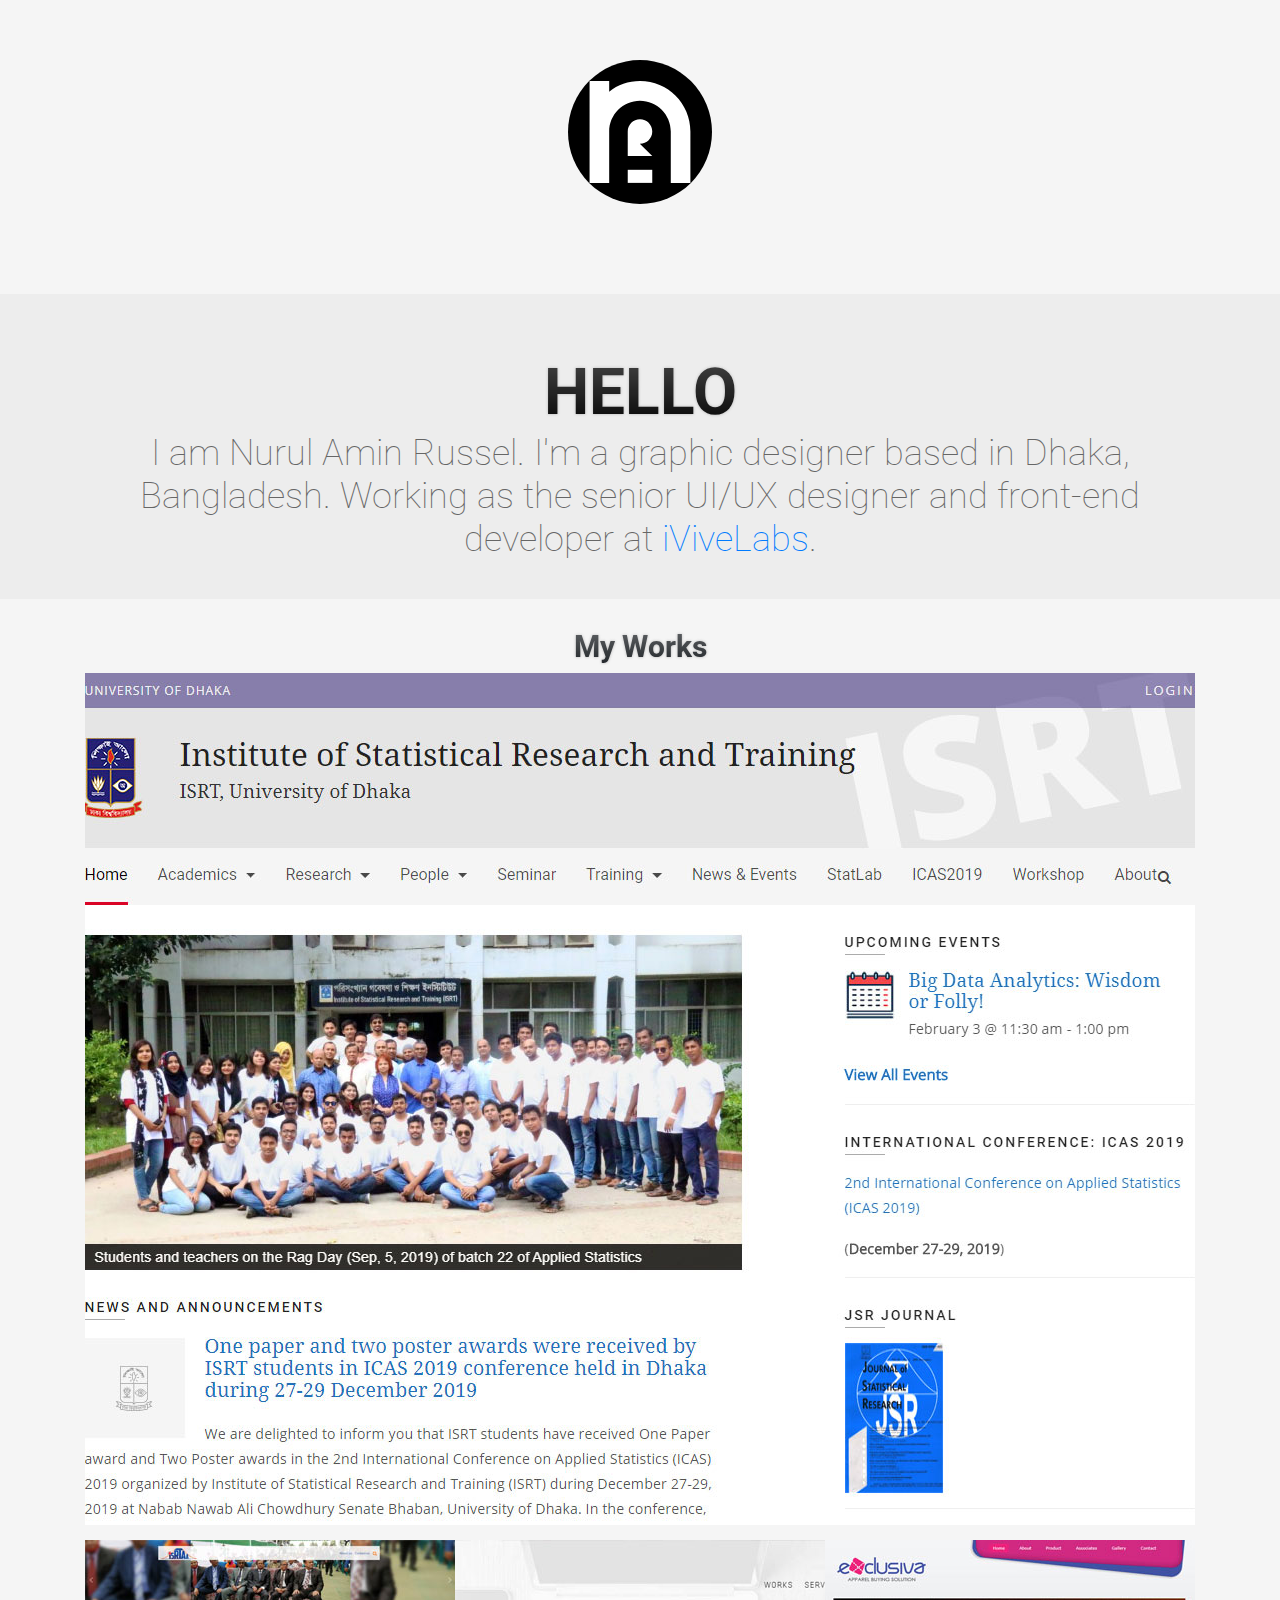
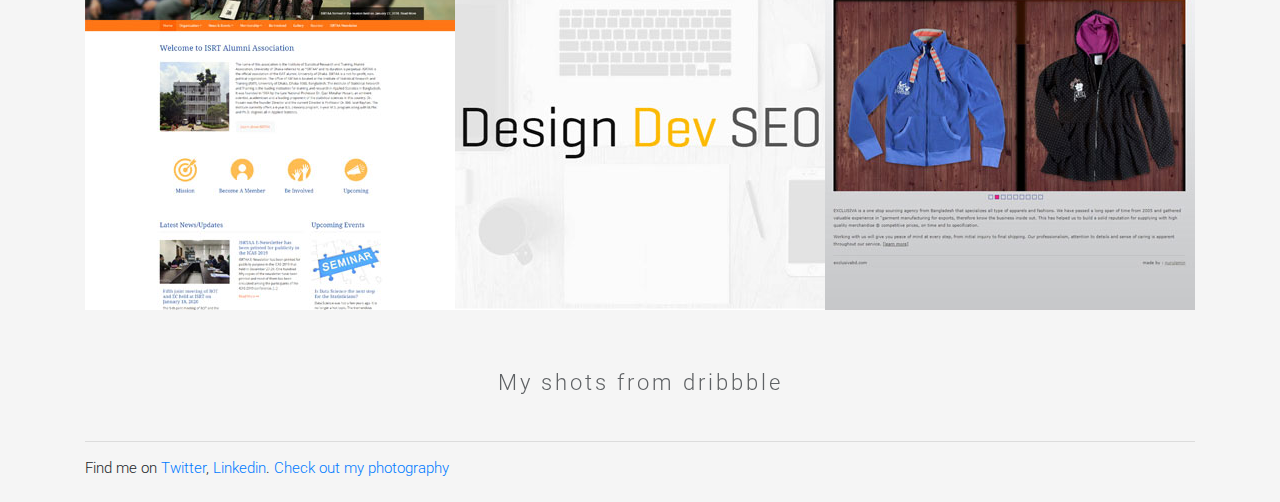
<file: index.html>
<!DOCTYPE html>
<html lang="en">
<head>
<meta http-equiv="Content-Type" content="text/html; charset=UTF-8">
  <meta name="viewport" content="width=device-width, initial-scale=1, shrink-to-fit=no">
  <meta name="description" content="personal site of nurul amin russel">
  <meta name="author" content="nurul amin russel">
  <meta name="generator" content="">
<title>nurul amin russel - graphic designer, UI/UX designer and front-end developer</title>
<link rel="apple-touch-icon" sizes="57x57" href="./apple-icon-57x57.png">
<link rel="apple-touch-icon" sizes="60x60" href="./apple-icon-60x60.png">
<link rel="apple-touch-icon" sizes="72x72" href="/apple-icon-72x72.png">
<link rel="apple-touch-icon" sizes="76x76" href="./apple-icon-76x76.png">
<link rel="apple-touch-icon" sizes="114x114" href="./apple-icon-114x114.png">
<link rel="apple-touch-icon" sizes="120x120" href="./apple-icon-120x120.png">
<link rel="apple-touch-icon" sizes="144x144" href="./apple-icon-144x144.png">
<link rel="apple-touch-icon" sizes="152x152" href="./apple-icon-152x152.png">
<link rel="apple-touch-icon" sizes="180x180" href="./apple-icon-180x180.png">
<link rel="icon" type="image/png" sizes="192x192"  href="./android-icon-192x192.png">
<link rel="icon" type="image/png" sizes="32x32" href="./favicon-32x32.png">
<link rel="icon" type="image/png" sizes="96x96" href="./favicon-96x96.png">
<link rel="icon" type="image/png" sizes="16x16" href="./favicon-16x16.png">
<link rel="manifest" href="./manifest.json">
<meta name="msapplication-TileColor" content="#ffffff">
<meta name="msapplication-TileImage" content="./ms-icon-144x144.png">
<meta name="theme-color" content="#ffffff">
<meta name="p:domain_verify" content="eae62ee89b7c87d7efe68fb19bda8652"/>
<meta name="google-site-verification" content="On8_1Zb-hyJT4YUJSmXuovdHAGmWwjLdj0XMimPYsdg" />

<link href="https://stackpath.bootstrapcdn.com/bootstrap/4.4.1/css/bootstrap.min.css" rel="stylesheet" integrity="sha384-Vkoo8x4CGsO3+Hhxv8T/Q5PaXtkKtu6ug5TOeNV6gBiFeWPGFN9MuhOf23Q9Ifjh" crossorigin="anonymous">

<link rel="stylesheet" type="text/css" href="css/custom.css">

</head>
<body>
  
  <div class="text-center" style="padding: 60px 0 90px"><a href="./"><img src="logo-nurulaminrussel.svg" width="144" alt="nurul amin russel"></a></div>
	
<div style="padding:30px; margin-bottom:30px; min-height: 300px; background: #ededed; color: #666; text-align: center;">
<div class="container">
  <h3 style="font-size: 64px; margin: 30px 0 0; color: #000 !important;   line-height: 78px;     text-shadow: 0 0 3px #aaa;      -webkit-mask-image:-webkit-gradient(linear, left top,left bottom,from(rgba(0,0,0,.70)),to(rgba(0,0,0,1))); font-weight: 700">HELLO</h3>
<h2 class="text-center" style="font-size:2.4rem; margin-top: 0">I am Nurul Amin Russel. I'm a graphic designer based in Dhaka, Bangladesh. Working as the senior UI/UX designer and front-end developer at <a href="https://www.ivivelabs.com/" target="_blank" style="text-decoration: none;">iViveLabs</a>.</h2></div></div>
<div class="container">
<section id="portfolio">
  <h2 class="text-center" style="text-shadow: 0 0 3px #aaa;      -webkit-mask-image:-webkit-gradient(linear, left top,left bottom,from(rgba(0,0,0,.70)),to(rgba(0,0,0,1))); font-weight: 700">My Works</h2>
  <div class="text-center mb-3">
   <a href="works/isrt-web.html"> <img src="imgs/isrt01.jpg" class="img-fluid" alt="isrt website"> </a>
  </div>
  <div>
   <a href="works/isrtalumni-web.html"><img src="imgs/isrtalumni-thumb.jpg" alt="isrtalumni-thumb"></a><a href="works/ivivelabs-web.html"><img src="imgs/ivivelabs-thumb.jpg" alt="ivivalbs-thumb"></a><a href="works/exclusiva-web.html"><img src="imgs/exclusiva-thumb.jpg" alt="exclusiva-thumb"></a>
  </div>
</section>
<h3 class="text-center" style="margin-top: 60px; font-size: 22px; letter-spacing: 3px; opacity: .7">My shots from dribbble</h3>
<div id="shots"></div>

</div>

<div class="container">
  <div class="pt-4 pb-4"> <hr>
Find me on <a href="https://twitter.com/nurulamin">Twitter</a>,  <a href="https://www.linkedin.com/in/nurulamin/">Linkedin</a>. <a href="photography.html">Check out my photography</a>
</div>
</div>

<script
  src="https://code.jquery.com/jquery-3.4.1.min.js"
  integrity="sha256-CSXorXvZcTkaix6Yvo6HppcZGetbYMGWSFlBw8HfCJo="
  crossorigin="anonymous"></script>
<script>
  // Set the Access Token
var accessToken = '63a4257ae12d23d30e4d7fe77e01bb65439ea2c999eec6b488be34fe12455edd';

// Call Dribble v2 API
$.ajax({
    url: 'https://api.dribbble.com/v2/user/shots?per_page=9&access_token='+accessToken,
    dataType: 'json',
    type: 'GET',
    success: function(data) {  
      if (data.length > 0) { 
        $.each(data.reverse(), function(i, val) {                
          $('#shots').prepend(
            '<a class="shot" target="_blank" href="'+ val.html_url +'" title="' + val.title + '"><div class="title">' + val.title + '</div><img src="'+ val.images.normal +'"/></a>'
            )
        })
      }
      else {
        $('#shots').append('<p>No shots yet!</p>');
      }
    }
});


// API Variables

//Image width 800x600 (Animated)
  // val.images.hidpi 
//Image width 400x300
  // val.images.normal
//Image width 200x150
  // val.images.teaser
//Title
  // val.title
//Description
  // val.description
//URL
  // val.html_url
</script>
  <!-- Global site tag (gtag.js) - Google Analytics -->
<script async src="https://www.googletagmanager.com/gtag/js?id=UA-155013425-1"></script>
<script>
  window.dataLayer = window.dataLayer || [];
  function gtag(){dataLayer.push(arguments);}
  gtag('js', new Date());

  gtag('config', 'UA-155013425-1');
</script>

</body>
</html>
</file>
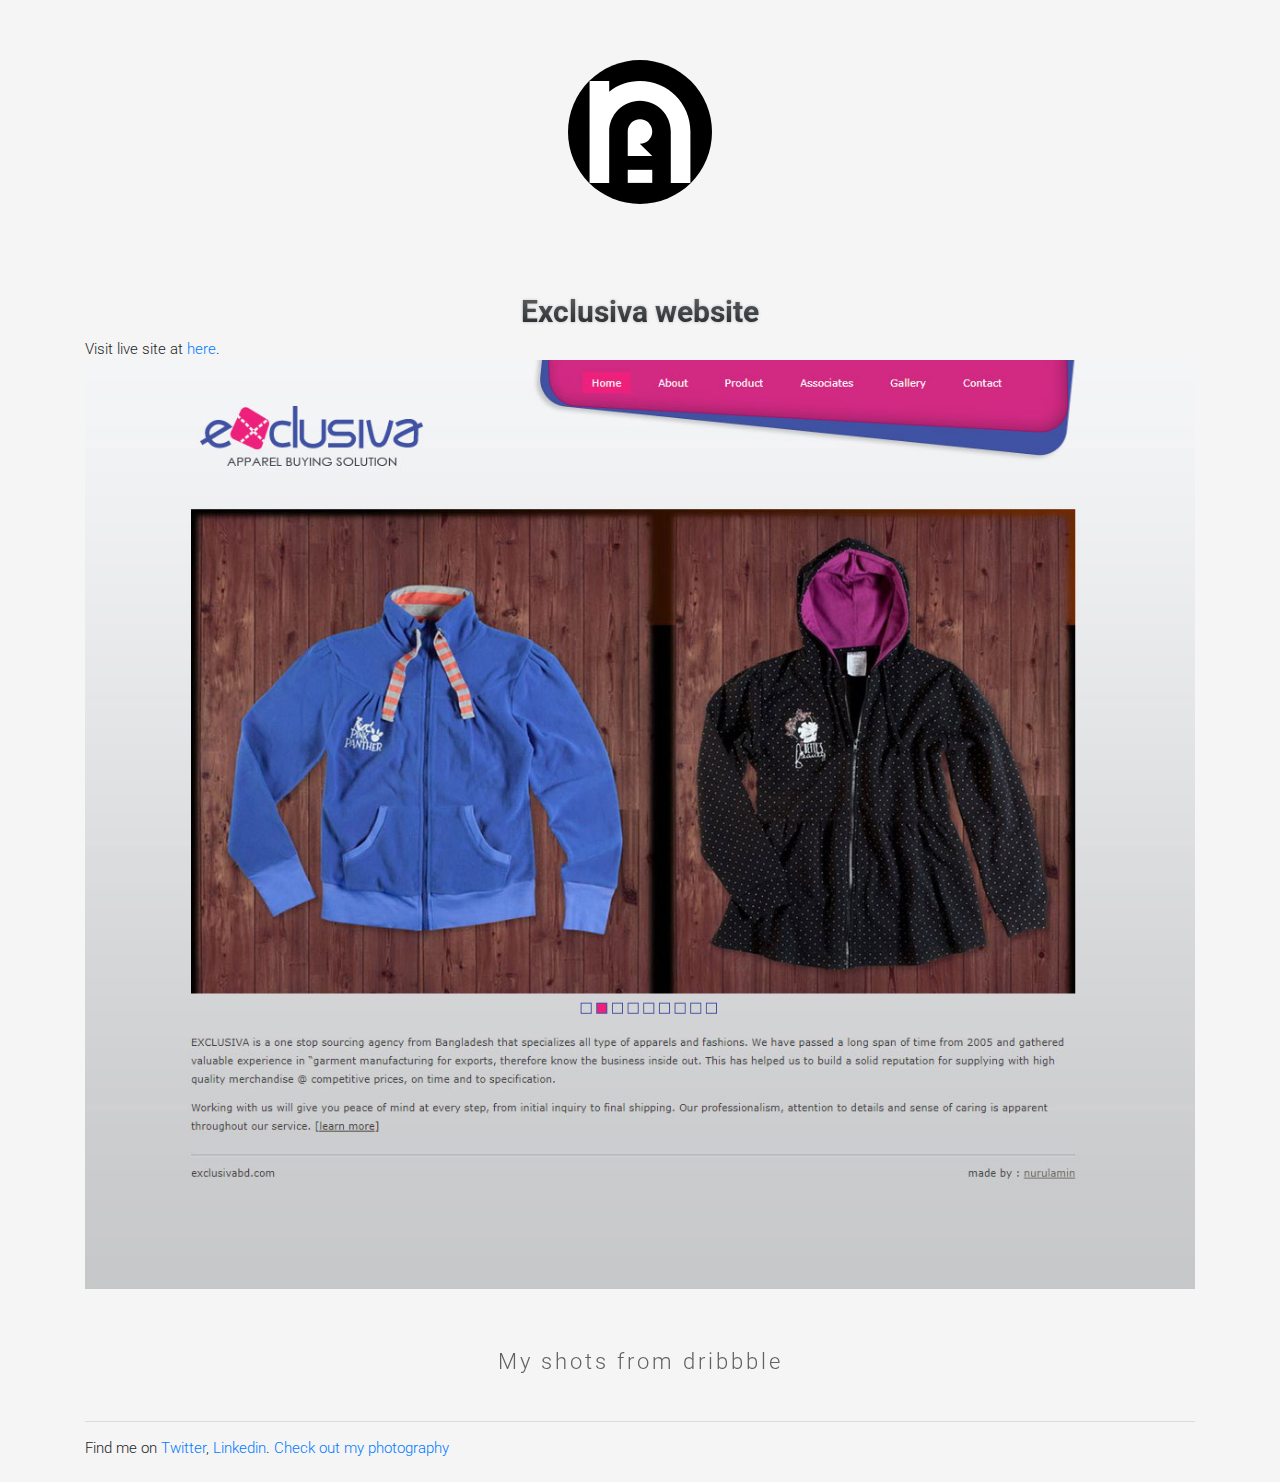
<file: works/exclusiva-web.html>
<!DOCTYPE html>
<html>
<head>
<title>nurul amin russel - graphic designer, UI/UX designer and front-end developer</title>
<link rel="apple-touch-icon" sizes="57x57" href="./apple-icon-57x57.png">
<link rel="apple-touch-icon" sizes="60x60" href="./apple-icon-60x60.png">
<link rel="apple-touch-icon" sizes="72x72" href="/apple-icon-72x72.png">
<link rel="apple-touch-icon" sizes="76x76" href="./apple-icon-76x76.png">
<link rel="apple-touch-icon" sizes="114x114" href="./apple-icon-114x114.png">
<link rel="apple-touch-icon" sizes="120x120" href="./apple-icon-120x120.png">
<link rel="apple-touch-icon" sizes="144x144" href="./apple-icon-144x144.png">
<link rel="apple-touch-icon" sizes="152x152" href="./apple-icon-152x152.png">
<link rel="apple-touch-icon" sizes="180x180" href="./apple-icon-180x180.png">
<link rel="icon" type="image/png" sizes="192x192"  href="./android-icon-192x192.png">
<link rel="icon" type="image/png" sizes="32x32" href="./favicon-32x32.png">
<link rel="icon" type="image/png" sizes="96x96" href="./favicon-96x96.png">
<link rel="icon" type="image/png" sizes="16x16" href="./favicon-16x16.png">
<link rel="manifest" href="./manifest.json">
<link href="https://stackpath.bootstrapcdn.com/bootstrap/4.4.1/css/bootstrap.min.css" rel="stylesheet" integrity="sha384-Vkoo8x4CGsO3+Hhxv8T/Q5PaXtkKtu6ug5TOeNV6gBiFeWPGFN9MuhOf23Q9Ifjh" crossorigin="anonymous">
<meta name="msapplication-TileColor" content="#ffffff">
<meta name="msapplication-TileImage" content="./ms-icon-144x144.png">
<meta name="theme-color" content="#ffffff">
<meta name="p:domain_verify" content="eae62ee89b7c87d7efe68fb19bda8652"/>
<meta name="google-site-verification" content="On8_1Zb-hyJT4YUJSmXuovdHAGmWwjLdj0XMimPYsdg" />
</head>
<body>
  
	<div align="center" style="padding: 60px 0 90px"><a href="../"><img src="../logo-nurulaminrussel.svg" width="144" alt="nurul amin russel"></a></div>
	
<div class="container">
<section id="portfolio">
  <h2 class="text-center" style="text-shadow: 0 0 3px #aaa;      -webkit-mask-image:-webkit-gradient(linear, left top,left bottom,from(rgba(0,0,0,.70)),to(rgba(0,0,0,1))); font-weight: 700">Exclusiva website</h2>
 <!--  <p>This is a wordpress cms based site with some custom features. Some Key features are: 
    <ul>
      <li>Custom post types for Faculty members with various access control.</li>
      <li>Faculty members and staff profiles with edit option with proper access control.</li>
      <li>News and announcement section</li>
      <li>Events management section</li>
      <li>Faculty publications management section</li>
    </ul>
  </p> -->
  Visit live site at <a href="http://www.exclusivabd.com/" target="_blank">here</a>.
  <div class="text-center">
    <img src="../imgs/exclusiva-home.jpg" class="img-fluid">
  </div>
</section>
<h3 align="center" style="margin-top: 60px; font-size: 22px; letter-spacing: 3px; opacity: .7">My shots from dribbble</h3>
<div id="shots"></div>

</div>
<div class="container">
  <div class="pt-4 pb-4"> <hr>
Find me on <a href="https://twitter.com/nurulamin">Twitter</a>,  <a href="https://www.linkedin.com/in/nurulamin/">Linkedin</a>. <a href="photography.html">Check out my photography</a>
</div>
</div>
<style type="text/css">
	@import url('https://fonts.googleapis.com/css?family=Roboto:100,300,400,700&display=swap');
html,
body {
  padding:0;
  margin: 0;
  background: whitesmoke;
  font-family: "Roboto";
  font-weight: 300;
  font-size: 15px;
}
h1, h2{ font-weight: 100 }
h3{ font-weight: 300 }
#shots {
  display: flex;
  flex-wrap: wrap;
  align-items: center;
  justify-content: center;
  max-width: 100%;
  margin: auto;
}
#shots .shot {
  position: relative;
  display: block;
  width: 370px;
  margin:0;
  color: black;
  text-decoration: none;
  box-shadow: 0 0 33px rgba(0,0,0,.05)
}
/*@media only screen and (max-width: 779px) {
  #shots .shot {
    width: 50%;
  }
}*/
#shots .shot:hover img {
  opacity: .1;
}
#shots .shot:hover .title {
  opacity: 1;
}
#shots .shot .title {
  position: absolute;
  width: calc(100% - 2rem);
  padding: 1rem;
  opacity: 0;
  transition: opacity .2s ease-in-out;
  font-size: 1rem;
  font-weight: 500;
  letter-spacing: 1px;
}
#shots .shot img {
  display: block;
  max-width: 100%;
  transition: opacity .2s ease-in-out;
}

</style>
<script
  src="https://code.jquery.com/jquery-3.4.1.min.js"
  integrity="sha256-CSXorXvZcTkaix6Yvo6HppcZGetbYMGWSFlBw8HfCJo="
  crossorigin="anonymous"></script>
<script type="text/javascript">
	// Set the Access Token
var accessToken = '63a4257ae12d23d30e4d7fe77e01bb65439ea2c999eec6b488be34fe12455edd';

// Call Dribble v2 API
$.ajax({
    url: 'https://api.dribbble.com/v2/user/shots?per_page=9&access_token='+accessToken,
    dataType: 'json',
    type: 'GET',
    success: function(data) {  
      if (data.length > 0) { 
        $.each(data.reverse(), function(i, val) {                
          $('#shots').prepend(
            '<a class="shot" target="_blank" href="'+ val.html_url +'" title="' + val.title + '"><div class="title">' + val.title + '</div><img src="'+ val.images.normal +'"/></a>'
            )
        })
      }
      else {
        $('#shots').append('<p>No shots yet!</p>');
      }
    }
});


// API Variables

//Image width 800x600 (Animated)
  // val.images.hidpi 
//Image width 400x300
  // val.images.normal
//Image width 200x150
  // val.images.teaser
//Title
  // val.title
//Description
  // val.description
//URL
  // val.html_url
</script>
	<!-- Global site tag (gtag.js) - Google Analytics -->
<script async src="https://www.googletagmanager.com/gtag/js?id=UA-155013425-1"></script>
<script>
  window.dataLayer = window.dataLayer || [];
  function gtag(){dataLayer.push(arguments);}
  gtag('js', new Date());

  gtag('config', 'UA-155013425-1');
</script>

</body>
</html>
</file>
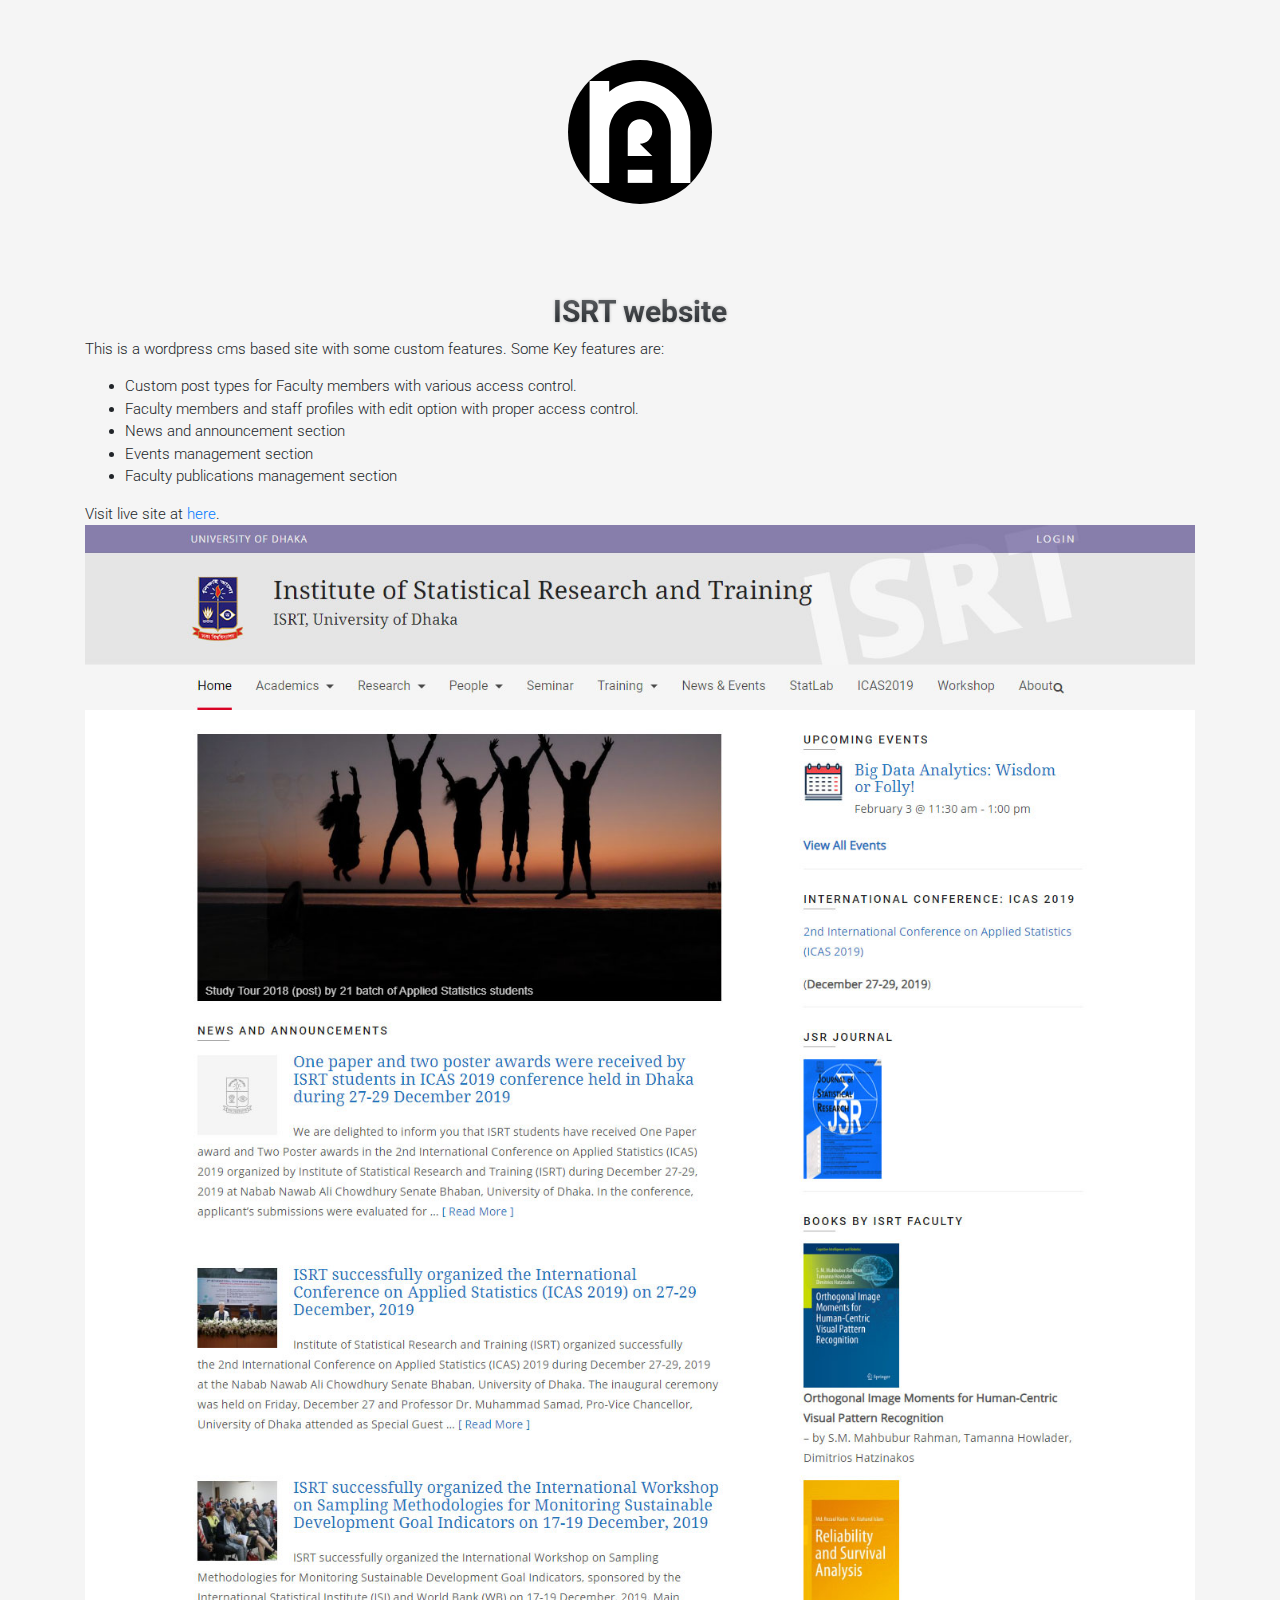
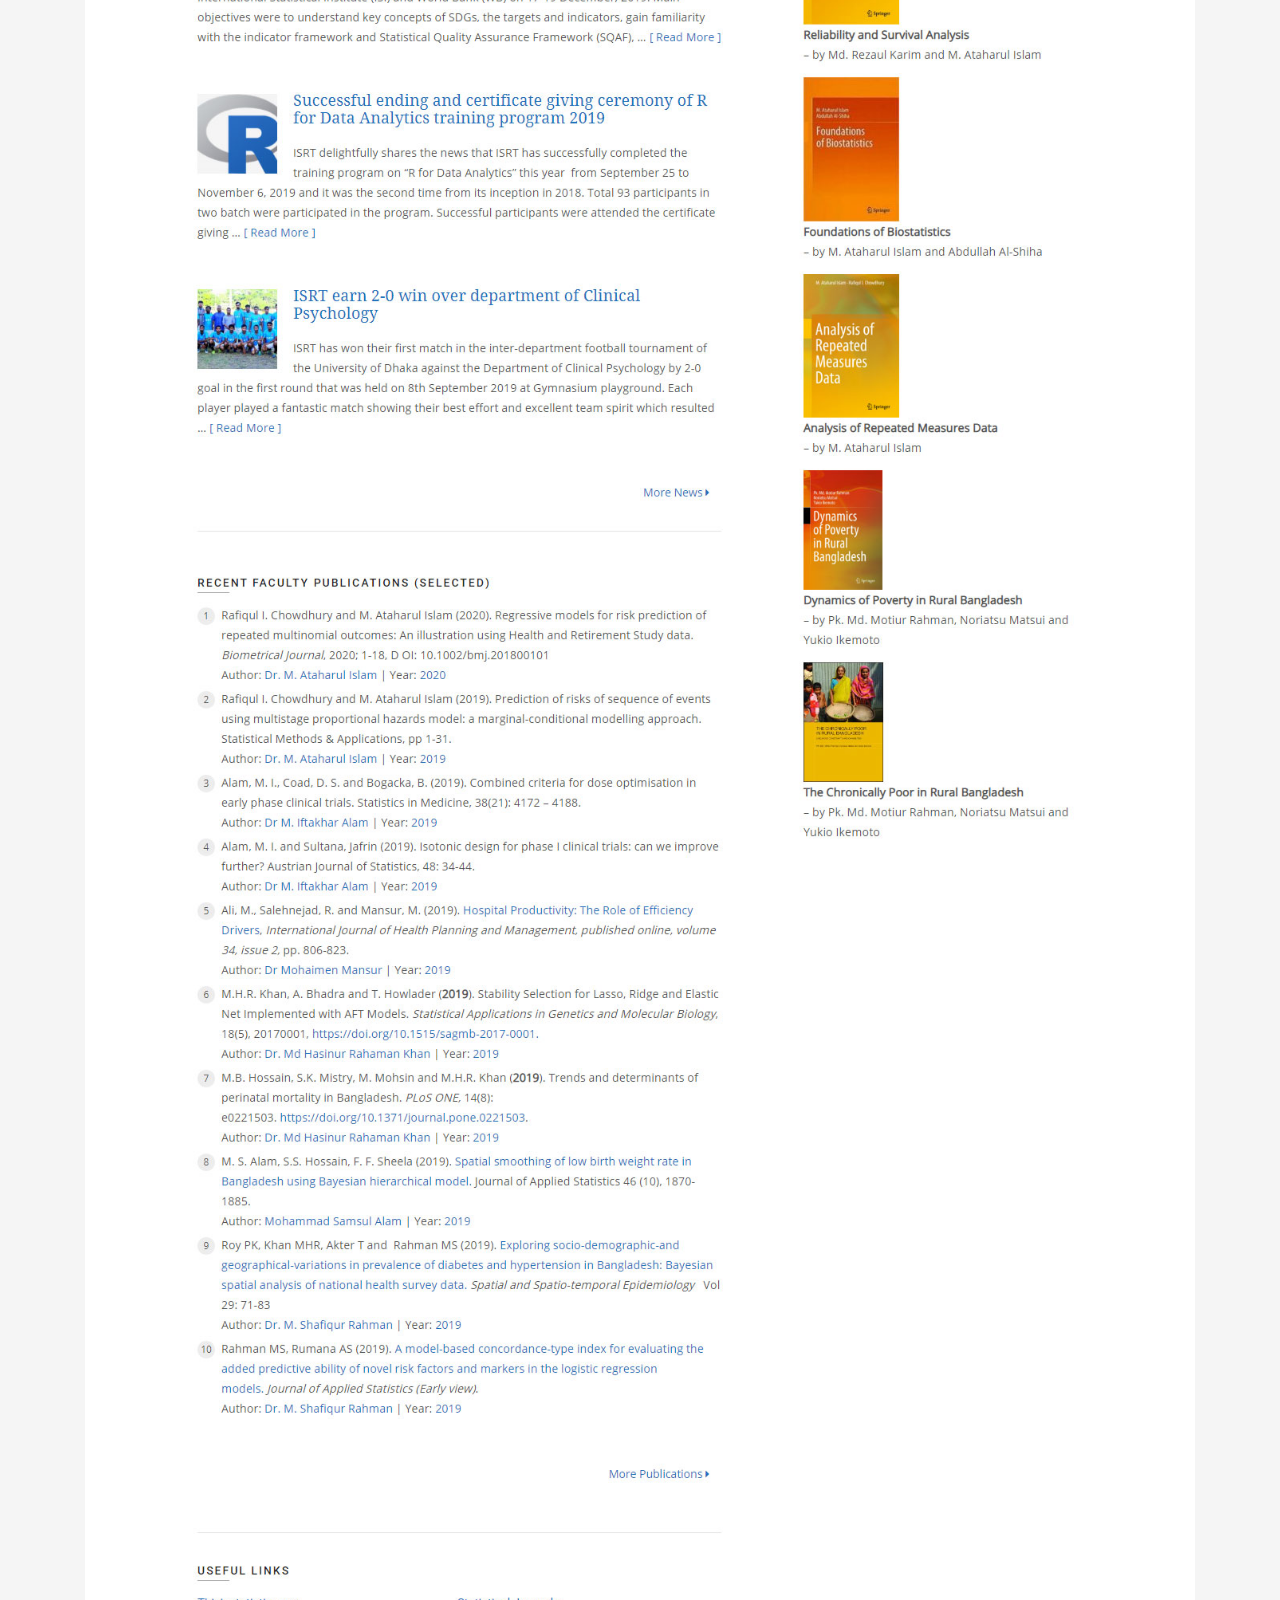
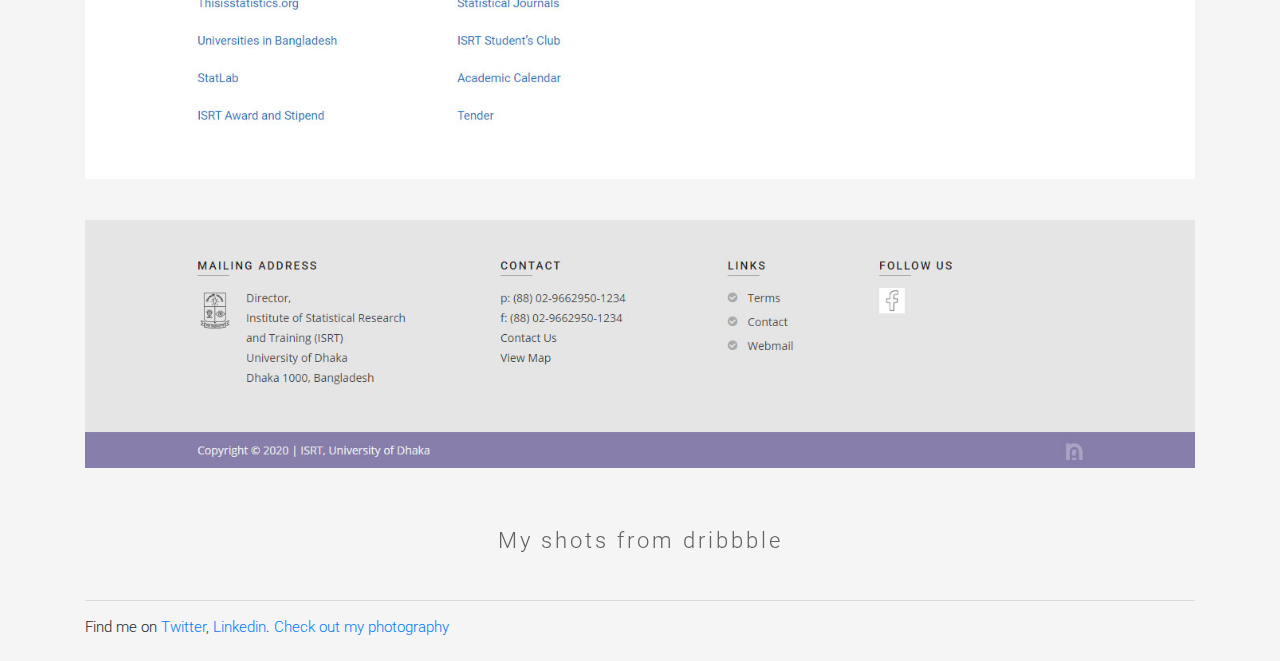
<file: works/isrt-web.html>
<!DOCTYPE html>
<html>
<head>
<title>nurul amin russel - graphic designer, UI/UX designer and front-end developer</title>
<link rel="apple-touch-icon" sizes="57x57" href="./apple-icon-57x57.png">
<link rel="apple-touch-icon" sizes="60x60" href="./apple-icon-60x60.png">
<link rel="apple-touch-icon" sizes="72x72" href="/apple-icon-72x72.png">
<link rel="apple-touch-icon" sizes="76x76" href="./apple-icon-76x76.png">
<link rel="apple-touch-icon" sizes="114x114" href="./apple-icon-114x114.png">
<link rel="apple-touch-icon" sizes="120x120" href="./apple-icon-120x120.png">
<link rel="apple-touch-icon" sizes="144x144" href="./apple-icon-144x144.png">
<link rel="apple-touch-icon" sizes="152x152" href="./apple-icon-152x152.png">
<link rel="apple-touch-icon" sizes="180x180" href="./apple-icon-180x180.png">
<link rel="icon" type="image/png" sizes="192x192"  href="./android-icon-192x192.png">
<link rel="icon" type="image/png" sizes="32x32" href="./favicon-32x32.png">
<link rel="icon" type="image/png" sizes="96x96" href="./favicon-96x96.png">
<link rel="icon" type="image/png" sizes="16x16" href="./favicon-16x16.png">
<link rel="manifest" href="./manifest.json">
<link href="https://stackpath.bootstrapcdn.com/bootstrap/4.4.1/css/bootstrap.min.css" rel="stylesheet" integrity="sha384-Vkoo8x4CGsO3+Hhxv8T/Q5PaXtkKtu6ug5TOeNV6gBiFeWPGFN9MuhOf23Q9Ifjh" crossorigin="anonymous">
<meta name="msapplication-TileColor" content="#ffffff">
<meta name="msapplication-TileImage" content="./ms-icon-144x144.png">
<meta name="theme-color" content="#ffffff">
<meta name="p:domain_verify" content="eae62ee89b7c87d7efe68fb19bda8652"/>
<meta name="google-site-verification" content="On8_1Zb-hyJT4YUJSmXuovdHAGmWwjLdj0XMimPYsdg" />
</head>
<body>
  
	<div align="center" style="padding: 60px 0 90px"><a href="../"><img src="../logo-nurulaminrussel.svg" width="144" alt="nurul amin russel"></a></div>
	
<div class="container">
<section id="portfolio">
  <h2 class="text-center" style="text-shadow: 0 0 3px #aaa;      -webkit-mask-image:-webkit-gradient(linear, left top,left bottom,from(rgba(0,0,0,.70)),to(rgba(0,0,0,1))); font-weight: 700">ISRT website</h2>
  <p>This is a wordpress cms based site with some custom features. Some Key features are: 
    <ul>
      <li>Custom post types for Faculty members with various access control.</li>
      <li>Faculty members and staff profiles with edit option with proper access control.</li>
      <li>News and announcement section</li>
      <li>Events management section</li>
      <li>Faculty publications management section</li>
    </ul>
  </p>
  Visit live site at <a href="https://www.isrt.ac.bd/" target="_blank">here</a>.
  <div class="text-center">
    <img src="../imgs/isrt-home.jpg" class="img-fluid">
  </div>
</section>
<h3 align="center" style="margin-top: 60px; font-size: 22px; letter-spacing: 3px; opacity: .7">My shots from dribbble</h3>
<div id="shots"></div>

</div>
<div class="container">
  <div class="pt-4 pb-4"> <hr>
Find me on <a href="https://twitter.com/nurulamin">Twitter</a>,  <a href="https://www.linkedin.com/in/nurulamin/">Linkedin</a>. <a href="photography.html">Check out my photography</a>
</div>
</div>
<style type="text/css">
	@import url('https://fonts.googleapis.com/css?family=Roboto:100,300,400,700&display=swap');
html,
body {
  padding:0;
  margin: 0;
  background: whitesmoke;
  font-family: "Roboto";
  font-weight: 300;
  font-size: 15px;
}
h1, h2{ font-weight: 100 }
h3{ font-weight: 300 }
#shots {
  display: flex;
  flex-wrap: wrap;
  align-items: center;
  justify-content: center;
  max-width: 100%;
  margin: auto;
}
#shots .shot {
  position: relative;
  display: block;
  width: 370px;
  margin:0;
  color: black;
  text-decoration: none;
  box-shadow: 0 0 33px rgba(0,0,0,.05)
}
/*@media only screen and (max-width: 779px) {
  #shots .shot {
    width: 50%;
  }
}*/
#shots .shot:hover img {
  opacity: .1;
}
#shots .shot:hover .title {
  opacity: 1;
}
#shots .shot .title {
  position: absolute;
  width: calc(100% - 2rem);
  padding: 1rem;
  opacity: 0;
  transition: opacity .2s ease-in-out;
  font-size: 1rem;
  font-weight: 500;
  letter-spacing: 1px;
}
#shots .shot img {
  display: block;
  max-width: 100%;
  transition: opacity .2s ease-in-out;
}

</style>
<script
  src="https://code.jquery.com/jquery-3.4.1.min.js"
  integrity="sha256-CSXorXvZcTkaix6Yvo6HppcZGetbYMGWSFlBw8HfCJo="
  crossorigin="anonymous"></script>
<script type="text/javascript">
	// Set the Access Token
var accessToken = '63a4257ae12d23d30e4d7fe77e01bb65439ea2c999eec6b488be34fe12455edd';

// Call Dribble v2 API
$.ajax({
    url: 'https://api.dribbble.com/v2/user/shots?per_page=9&access_token='+accessToken,
    dataType: 'json',
    type: 'GET',
    success: function(data) {  
      if (data.length > 0) { 
        $.each(data.reverse(), function(i, val) {                
          $('#shots').prepend(
            '<a class="shot" target="_blank" href="'+ val.html_url +'" title="' + val.title + '"><div class="title">' + val.title + '</div><img src="'+ val.images.normal +'"/></a>'
            )
        })
      }
      else {
        $('#shots').append('<p>No shots yet!</p>');
      }
    }
});


// API Variables

//Image width 800x600 (Animated)
  // val.images.hidpi 
//Image width 400x300
  // val.images.normal
//Image width 200x150
  // val.images.teaser
//Title
  // val.title
//Description
  // val.description
//URL
  // val.html_url
</script>
	<!-- Global site tag (gtag.js) - Google Analytics -->
<script async src="https://www.googletagmanager.com/gtag/js?id=UA-155013425-1"></script>
<script>
  window.dataLayer = window.dataLayer || [];
  function gtag(){dataLayer.push(arguments);}
  gtag('js', new Date());

  gtag('config', 'UA-155013425-1');
</script>

</body>
</html>
</file>
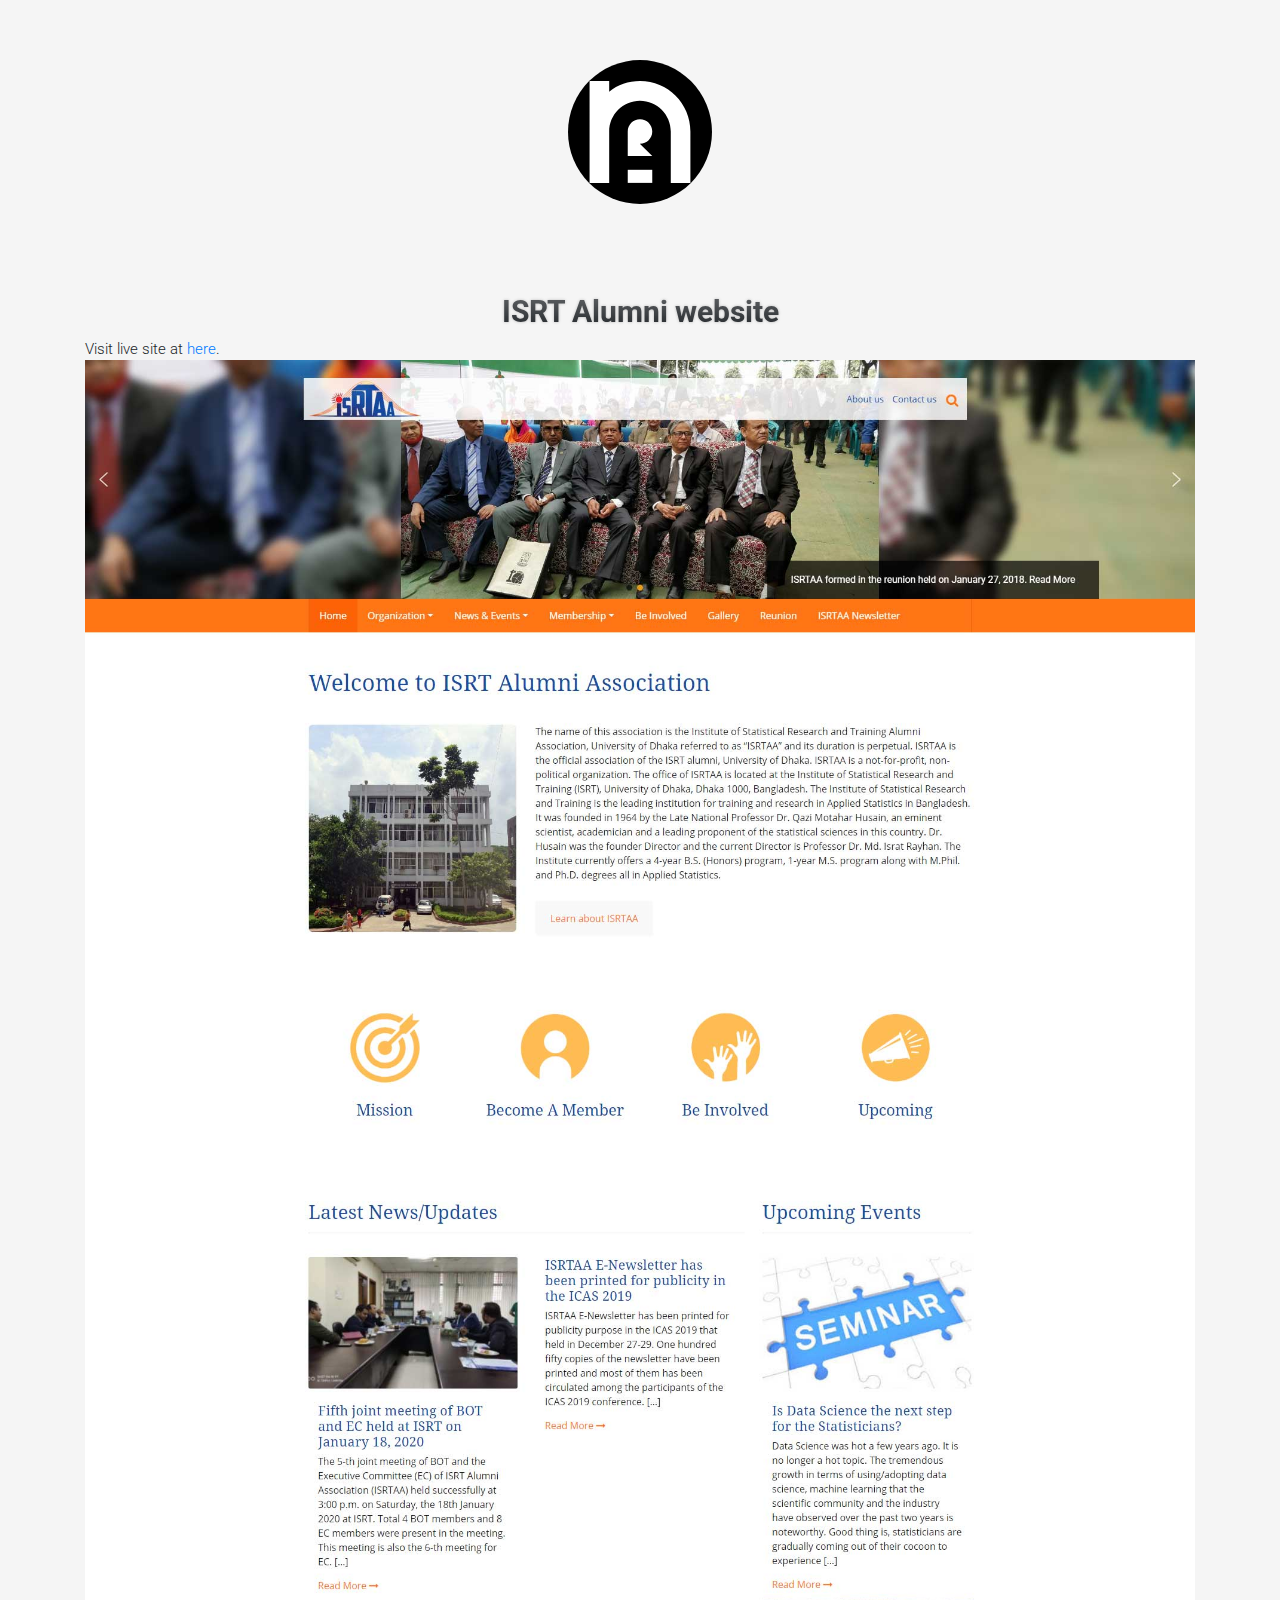
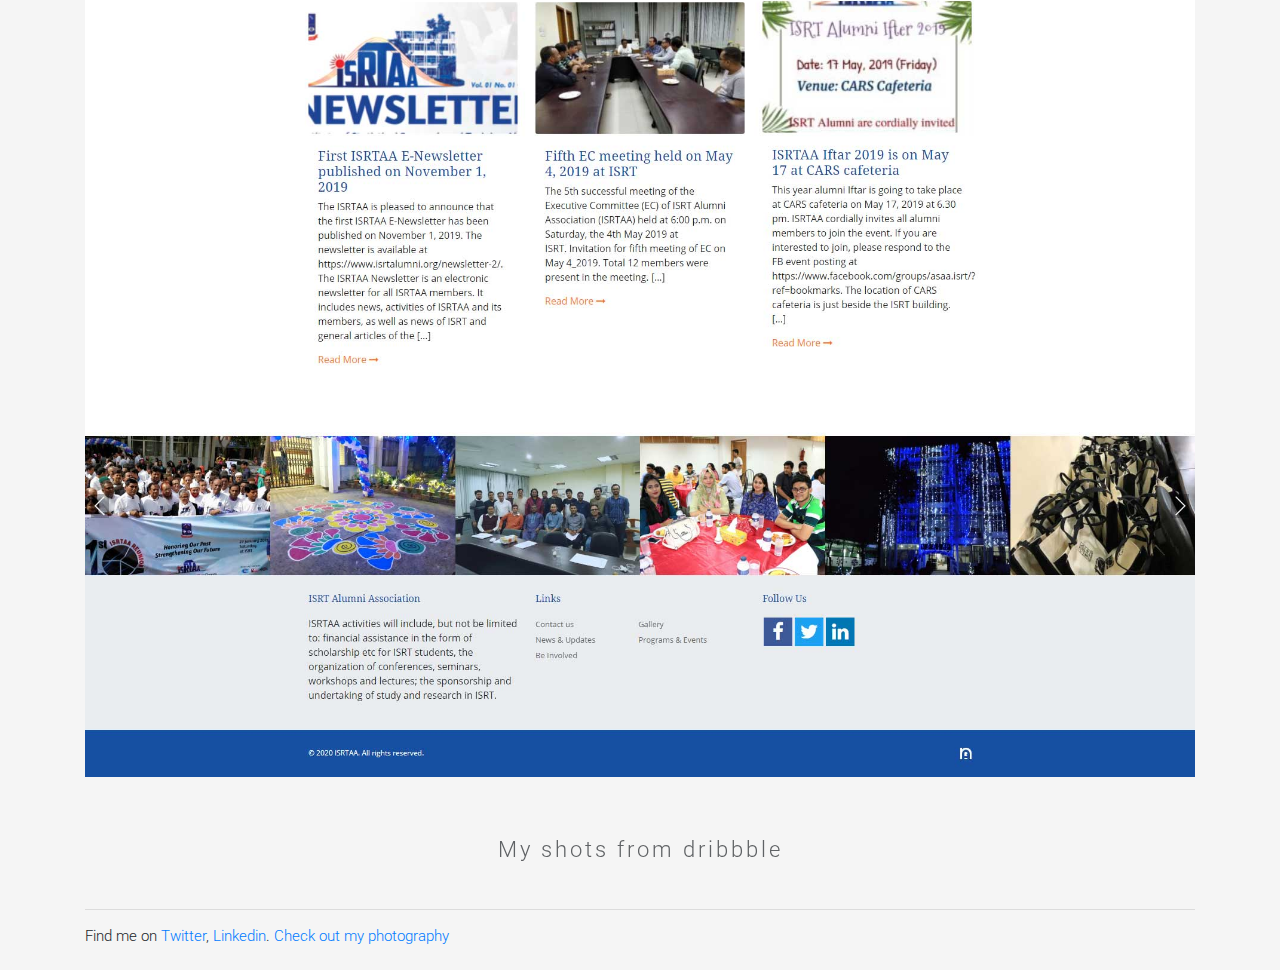
<file: works/isrtalumni-web.html>
<!DOCTYPE html>
<html>
<head>
<title>nurul amin russel - graphic designer, UI/UX designer and front-end developer</title>
<link rel="apple-touch-icon" sizes="57x57" href="./apple-icon-57x57.png">
<link rel="apple-touch-icon" sizes="60x60" href="./apple-icon-60x60.png">
<link rel="apple-touch-icon" sizes="72x72" href="/apple-icon-72x72.png">
<link rel="apple-touch-icon" sizes="76x76" href="./apple-icon-76x76.png">
<link rel="apple-touch-icon" sizes="114x114" href="./apple-icon-114x114.png">
<link rel="apple-touch-icon" sizes="120x120" href="./apple-icon-120x120.png">
<link rel="apple-touch-icon" sizes="144x144" href="./apple-icon-144x144.png">
<link rel="apple-touch-icon" sizes="152x152" href="./apple-icon-152x152.png">
<link rel="apple-touch-icon" sizes="180x180" href="./apple-icon-180x180.png">
<link rel="icon" type="image/png" sizes="192x192"  href="./android-icon-192x192.png">
<link rel="icon" type="image/png" sizes="32x32" href="./favicon-32x32.png">
<link rel="icon" type="image/png" sizes="96x96" href="./favicon-96x96.png">
<link rel="icon" type="image/png" sizes="16x16" href="./favicon-16x16.png">
<link rel="manifest" href="./manifest.json">
<link href="https://stackpath.bootstrapcdn.com/bootstrap/4.4.1/css/bootstrap.min.css" rel="stylesheet" integrity="sha384-Vkoo8x4CGsO3+Hhxv8T/Q5PaXtkKtu6ug5TOeNV6gBiFeWPGFN9MuhOf23Q9Ifjh" crossorigin="anonymous">
<meta name="msapplication-TileColor" content="#ffffff">
<meta name="msapplication-TileImage" content="./ms-icon-144x144.png">
<meta name="theme-color" content="#ffffff">
<meta name="p:domain_verify" content="eae62ee89b7c87d7efe68fb19bda8652"/>
<meta name="google-site-verification" content="On8_1Zb-hyJT4YUJSmXuovdHAGmWwjLdj0XMimPYsdg" />
</head>
<body>
  
	<div align="center" style="padding: 60px 0 90px"><a href="../"><img src="../logo-nurulaminrussel.svg" width="144" alt="nurul amin russel"></a></div>
	
<div class="container">
<section id="portfolio">
  <h2 class="text-center" style="text-shadow: 0 0 3px #aaa;      -webkit-mask-image:-webkit-gradient(linear, left top,left bottom,from(rgba(0,0,0,.70)),to(rgba(0,0,0,1))); font-weight: 700">ISRT Alumni website</h2>
 <!--  <p>This is a wordpress cms based site with some custom features. Some Key features are: 
    <ul>
      <li>Custom post types for Faculty members with various access control.</li>
      <li>Faculty members and staff profiles with edit option with proper access control.</li>
      <li>News and announcement section</li>
      <li>Events management section</li>
      <li>Faculty publications management section</li>
    </ul>
  </p> -->
  Visit live site at <a href="https://www.isrtalumni.org/" target="_blank">here</a>.
  <div class="text-center">
    <img src="../imgs/isrtalumni-home.jpg" class="img-fluid">
  </div>
</section>
<h3 align="center" style="margin-top: 60px; font-size: 22px; letter-spacing: 3px; opacity: .7">My shots from dribbble</h3>
<div id="shots"></div>

</div>
<div class="container">
  <div class="pt-4 pb-4"> <hr>
Find me on <a href="https://twitter.com/nurulamin">Twitter</a>,  <a href="https://www.linkedin.com/in/nurulamin/">Linkedin</a>. <a href="photography.html">Check out my photography</a>
</div>
</div>
<style type="text/css">
	@import url('https://fonts.googleapis.com/css?family=Roboto:100,300,400,700&display=swap');
html,
body {
  padding:0;
  margin: 0;
  background: whitesmoke;
  font-family: "Roboto";
  font-weight: 300;
  font-size: 15px;
}
h1, h2{ font-weight: 100 }
h3{ font-weight: 300 }
#shots {
  display: flex;
  flex-wrap: wrap;
  align-items: center;
  justify-content: center;
  max-width: 100%;
  margin: auto;
}
#shots .shot {
  position: relative;
  display: block;
  width: 370px;
  margin:0;
  color: black;
  text-decoration: none;
  box-shadow: 0 0 33px rgba(0,0,0,.05)
}
/*@media only screen and (max-width: 779px) {
  #shots .shot {
    width: 50%;
  }
}*/
#shots .shot:hover img {
  opacity: .1;
}
#shots .shot:hover .title {
  opacity: 1;
}
#shots .shot .title {
  position: absolute;
  width: calc(100% - 2rem);
  padding: 1rem;
  opacity: 0;
  transition: opacity .2s ease-in-out;
  font-size: 1rem;
  font-weight: 500;
  letter-spacing: 1px;
}
#shots .shot img {
  display: block;
  max-width: 100%;
  transition: opacity .2s ease-in-out;
}

</style>
<script
  src="https://code.jquery.com/jquery-3.4.1.min.js"
  integrity="sha256-CSXorXvZcTkaix6Yvo6HppcZGetbYMGWSFlBw8HfCJo="
  crossorigin="anonymous"></script>
<script type="text/javascript">
	// Set the Access Token
var accessToken = '63a4257ae12d23d30e4d7fe77e01bb65439ea2c999eec6b488be34fe12455edd';

// Call Dribble v2 API
$.ajax({
    url: 'https://api.dribbble.com/v2/user/shots?per_page=9&access_token='+accessToken,
    dataType: 'json',
    type: 'GET',
    success: function(data) {  
      if (data.length > 0) { 
        $.each(data.reverse(), function(i, val) {                
          $('#shots').prepend(
            '<a class="shot" target="_blank" href="'+ val.html_url +'" title="' + val.title + '"><div class="title">' + val.title + '</div><img src="'+ val.images.normal +'"/></a>'
            )
        })
      }
      else {
        $('#shots').append('<p>No shots yet!</p>');
      }
    }
});


// API Variables

//Image width 800x600 (Animated)
  // val.images.hidpi 
//Image width 400x300
  // val.images.normal
//Image width 200x150
  // val.images.teaser
//Title
  // val.title
//Description
  // val.description
//URL
  // val.html_url
</script>
	<!-- Global site tag (gtag.js) - Google Analytics -->
<script async src="https://www.googletagmanager.com/gtag/js?id=UA-155013425-1"></script>
<script>
  window.dataLayer = window.dataLayer || [];
  function gtag(){dataLayer.push(arguments);}
  gtag('js', new Date());

  gtag('config', 'UA-155013425-1');
</script>

</body>
</html>
</file>
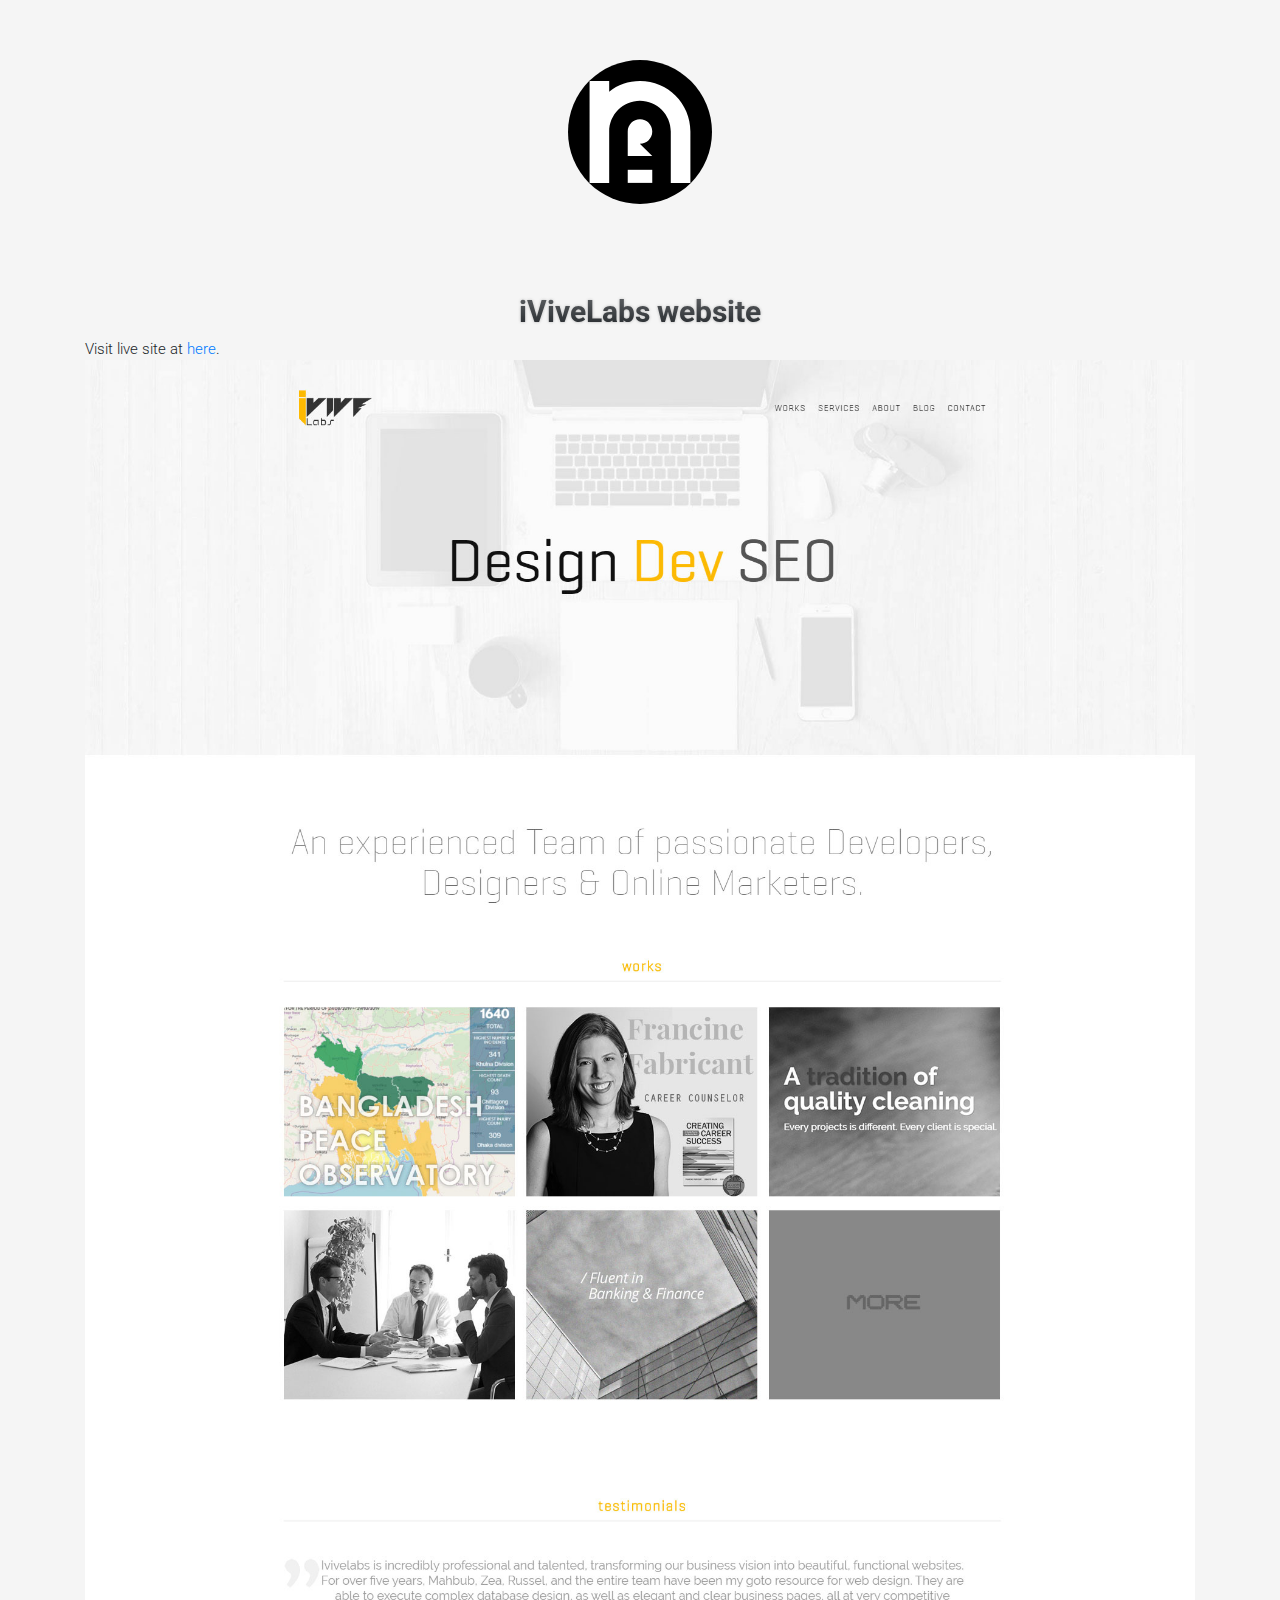
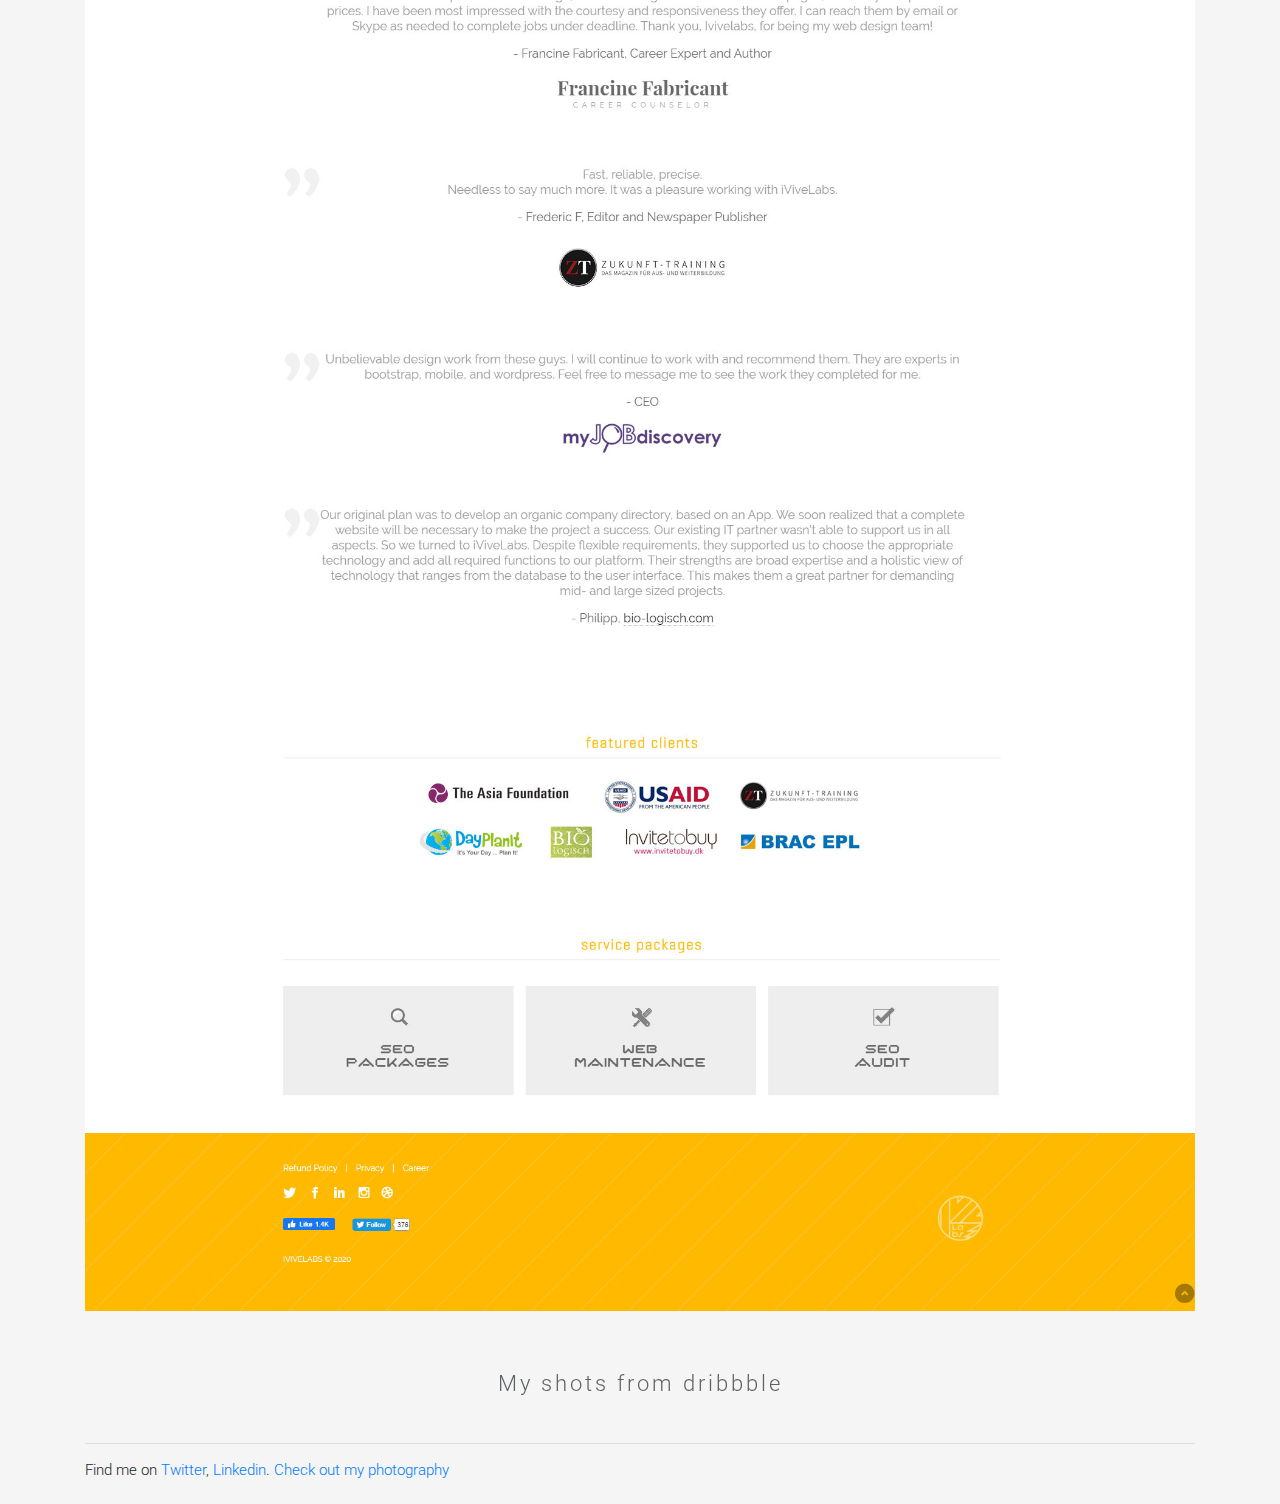
<file: works/ivivelabs-web.html>
<!DOCTYPE html>
<html>
<head>
<title>nurul amin russel - graphic designer, UI/UX designer and front-end developer</title>
<link rel="apple-touch-icon" sizes="57x57" href="./apple-icon-57x57.png">
<link rel="apple-touch-icon" sizes="60x60" href="./apple-icon-60x60.png">
<link rel="apple-touch-icon" sizes="72x72" href="/apple-icon-72x72.png">
<link rel="apple-touch-icon" sizes="76x76" href="./apple-icon-76x76.png">
<link rel="apple-touch-icon" sizes="114x114" href="./apple-icon-114x114.png">
<link rel="apple-touch-icon" sizes="120x120" href="./apple-icon-120x120.png">
<link rel="apple-touch-icon" sizes="144x144" href="./apple-icon-144x144.png">
<link rel="apple-touch-icon" sizes="152x152" href="./apple-icon-152x152.png">
<link rel="apple-touch-icon" sizes="180x180" href="./apple-icon-180x180.png">
<link rel="icon" type="image/png" sizes="192x192"  href="./android-icon-192x192.png">
<link rel="icon" type="image/png" sizes="32x32" href="./favicon-32x32.png">
<link rel="icon" type="image/png" sizes="96x96" href="./favicon-96x96.png">
<link rel="icon" type="image/png" sizes="16x16" href="./favicon-16x16.png">
<link rel="manifest" href="./manifest.json">
<link href="https://stackpath.bootstrapcdn.com/bootstrap/4.4.1/css/bootstrap.min.css" rel="stylesheet" integrity="sha384-Vkoo8x4CGsO3+Hhxv8T/Q5PaXtkKtu6ug5TOeNV6gBiFeWPGFN9MuhOf23Q9Ifjh" crossorigin="anonymous">
<meta name="msapplication-TileColor" content="#ffffff">
<meta name="msapplication-TileImage" content="./ms-icon-144x144.png">
<meta name="theme-color" content="#ffffff">
<meta name="p:domain_verify" content="eae62ee89b7c87d7efe68fb19bda8652"/>
<meta name="google-site-verification" content="On8_1Zb-hyJT4YUJSmXuovdHAGmWwjLdj0XMimPYsdg" />
</head>
<body>
  
	<div align="center" style="padding: 60px 0 90px"><a href="../"><img src="../logo-nurulaminrussel.svg" width="144" alt="nurul amin russel"></a></div>
	
<div class="container">
<section id="portfolio">
  <h2 class="text-center" style="text-shadow: 0 0 3px #aaa;      -webkit-mask-image:-webkit-gradient(linear, left top,left bottom,from(rgba(0,0,0,.70)),to(rgba(0,0,0,1))); font-weight: 700">iViveLabs website</h2>
 <!--  <p>This is a wordpress cms based site with some custom features. Some Key features are: 
    <ul>
      <li>Custom post types for Faculty members with various access control.</li>
      <li>Faculty members and staff profiles with edit option with proper access control.</li>
      <li>News and announcement section</li>
      <li>Events management section</li>
      <li>Faculty publications management section</li>
    </ul>
  </p> -->
  Visit live site at <a href="https://www.ivivelabs.com/" target="_blank">here</a>.
  <div class="text-center">
    <img src="../imgs/ivivelabs-home.jpg" class="img-fluid">
  </div>
</section>
<h3 align="center" style="margin-top: 60px; font-size: 22px; letter-spacing: 3px; opacity: .7">My shots from dribbble</h3>
<div id="shots"></div>

</div>
<div class="container">
  <div class="pt-4 pb-4"> <hr>
Find me on <a href="https://twitter.com/nurulamin">Twitter</a>,  <a href="https://www.linkedin.com/in/nurulamin/">Linkedin</a>. <a href="photography.html">Check out my photography</a>
</div>
</div>
<style type="text/css">
	@import url('https://fonts.googleapis.com/css?family=Roboto:100,300,400,700&display=swap');
html,
body {
  padding:0;
  margin: 0;
  background: whitesmoke;
  font-family: "Roboto";
  font-weight: 300;
  font-size: 15px;
}
h1, h2{ font-weight: 100 }
h3{ font-weight: 300 }
#shots {
  display: flex;
  flex-wrap: wrap;
  align-items: center;
  justify-content: center;
  max-width: 100%;
  margin: auto;
}
#shots .shot {
  position: relative;
  display: block;
  width: 370px;
  margin:0;
  color: black;
  text-decoration: none;
  box-shadow: 0 0 33px rgba(0,0,0,.05)
}
/*@media only screen and (max-width: 779px) {
  #shots .shot {
    width: 50%;
  }
}*/
#shots .shot:hover img {
  opacity: .1;
}
#shots .shot:hover .title {
  opacity: 1;
}
#shots .shot .title {
  position: absolute;
  width: calc(100% - 2rem);
  padding: 1rem;
  opacity: 0;
  transition: opacity .2s ease-in-out;
  font-size: 1rem;
  font-weight: 500;
  letter-spacing: 1px;
}
#shots .shot img {
  display: block;
  max-width: 100%;
  transition: opacity .2s ease-in-out;
}

</style>
<script
  src="https://code.jquery.com/jquery-3.4.1.min.js"
  integrity="sha256-CSXorXvZcTkaix6Yvo6HppcZGetbYMGWSFlBw8HfCJo="
  crossorigin="anonymous"></script>
<script type="text/javascript">
	// Set the Access Token
var accessToken = '63a4257ae12d23d30e4d7fe77e01bb65439ea2c999eec6b488be34fe12455edd';

// Call Dribble v2 API
$.ajax({
    url: 'https://api.dribbble.com/v2/user/shots?per_page=9&access_token='+accessToken,
    dataType: 'json',
    type: 'GET',
    success: function(data) {  
      if (data.length > 0) { 
        $.each(data.reverse(), function(i, val) {                
          $('#shots').prepend(
            '<a class="shot" target="_blank" href="'+ val.html_url +'" title="' + val.title + '"><div class="title">' + val.title + '</div><img src="'+ val.images.normal +'"/></a>'
            )
        })
      }
      else {
        $('#shots').append('<p>No shots yet!</p>');
      }
    }
});


// API Variables

//Image width 800x600 (Animated)
  // val.images.hidpi 
//Image width 400x300
  // val.images.normal
//Image width 200x150
  // val.images.teaser
//Title
  // val.title
//Description
  // val.description
//URL
  // val.html_url
</script>
	<!-- Global site tag (gtag.js) - Google Analytics -->
<script async src="https://www.googletagmanager.com/gtag/js?id=UA-155013425-1"></script>
<script>
  window.dataLayer = window.dataLayer || [];
  function gtag(){dataLayer.push(arguments);}
  gtag('js', new Date());

  gtag('config', 'UA-155013425-1');
</script>

</body>
</html>
</file>
<file: css/custom.css>
@import url('https://fonts.googleapis.com/css?family=Roboto:100,300,400,700&display=swap');
html,
body {
  padding:0;
  margin: 0;
  background: whitesmoke;
  font-family: "Roboto";
  font-weight: 300;
  font-size: 15px;
}
h1, h2{ font-weight: 100 }
h3{ font-weight: 300 }
#shots {
  display: flex;
  flex-wrap: wrap;
  align-items: center;
  justify-content: center;
  max-width: 100%;
  margin: auto;
}
#shots .shot {
  position: relative;
  display: block;
  width: 370px;
  margin:0;
  color: black;
  text-decoration: none;
  box-shadow: 0 0 33px rgba(0,0,0,.05)
}
/*@media only screen and (max-width: 779px) {
  #shots .shot {
    width: 50%;
  }
}*/
#shots .shot:hover img {
  opacity: .1;
}
#shots .shot:hover .title {
  opacity: 1;
}
#shots .shot .title {
  position: absolute;
  width: calc(100% - 2rem);
  padding: 1rem;
  opacity: 0;
  transition: opacity .2s ease-in-out;
  font-size: 1rem;
  font-weight: 500;
  letter-spacing: 1px;
}
#shots .shot img {
  display: block;
  max-width: 100%;
  transition: opacity .2s ease-in-out;
}
</file>
